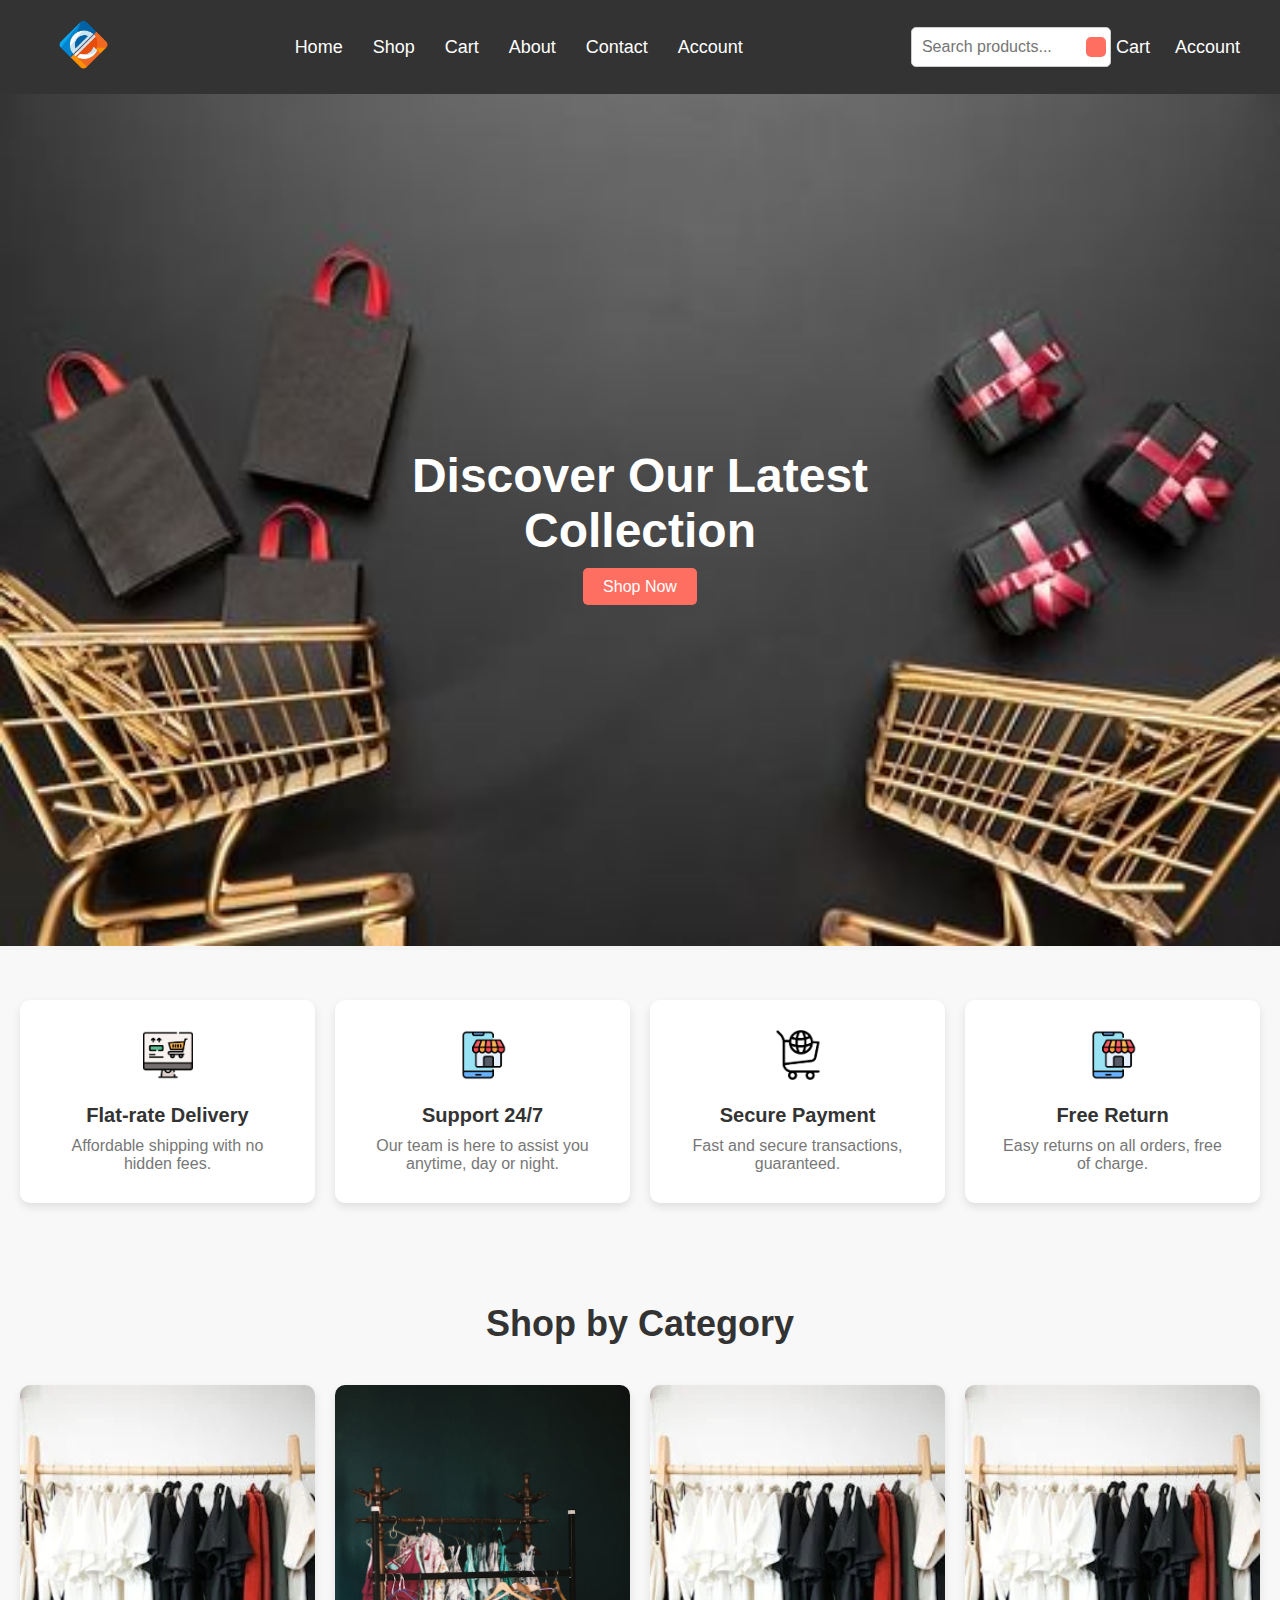
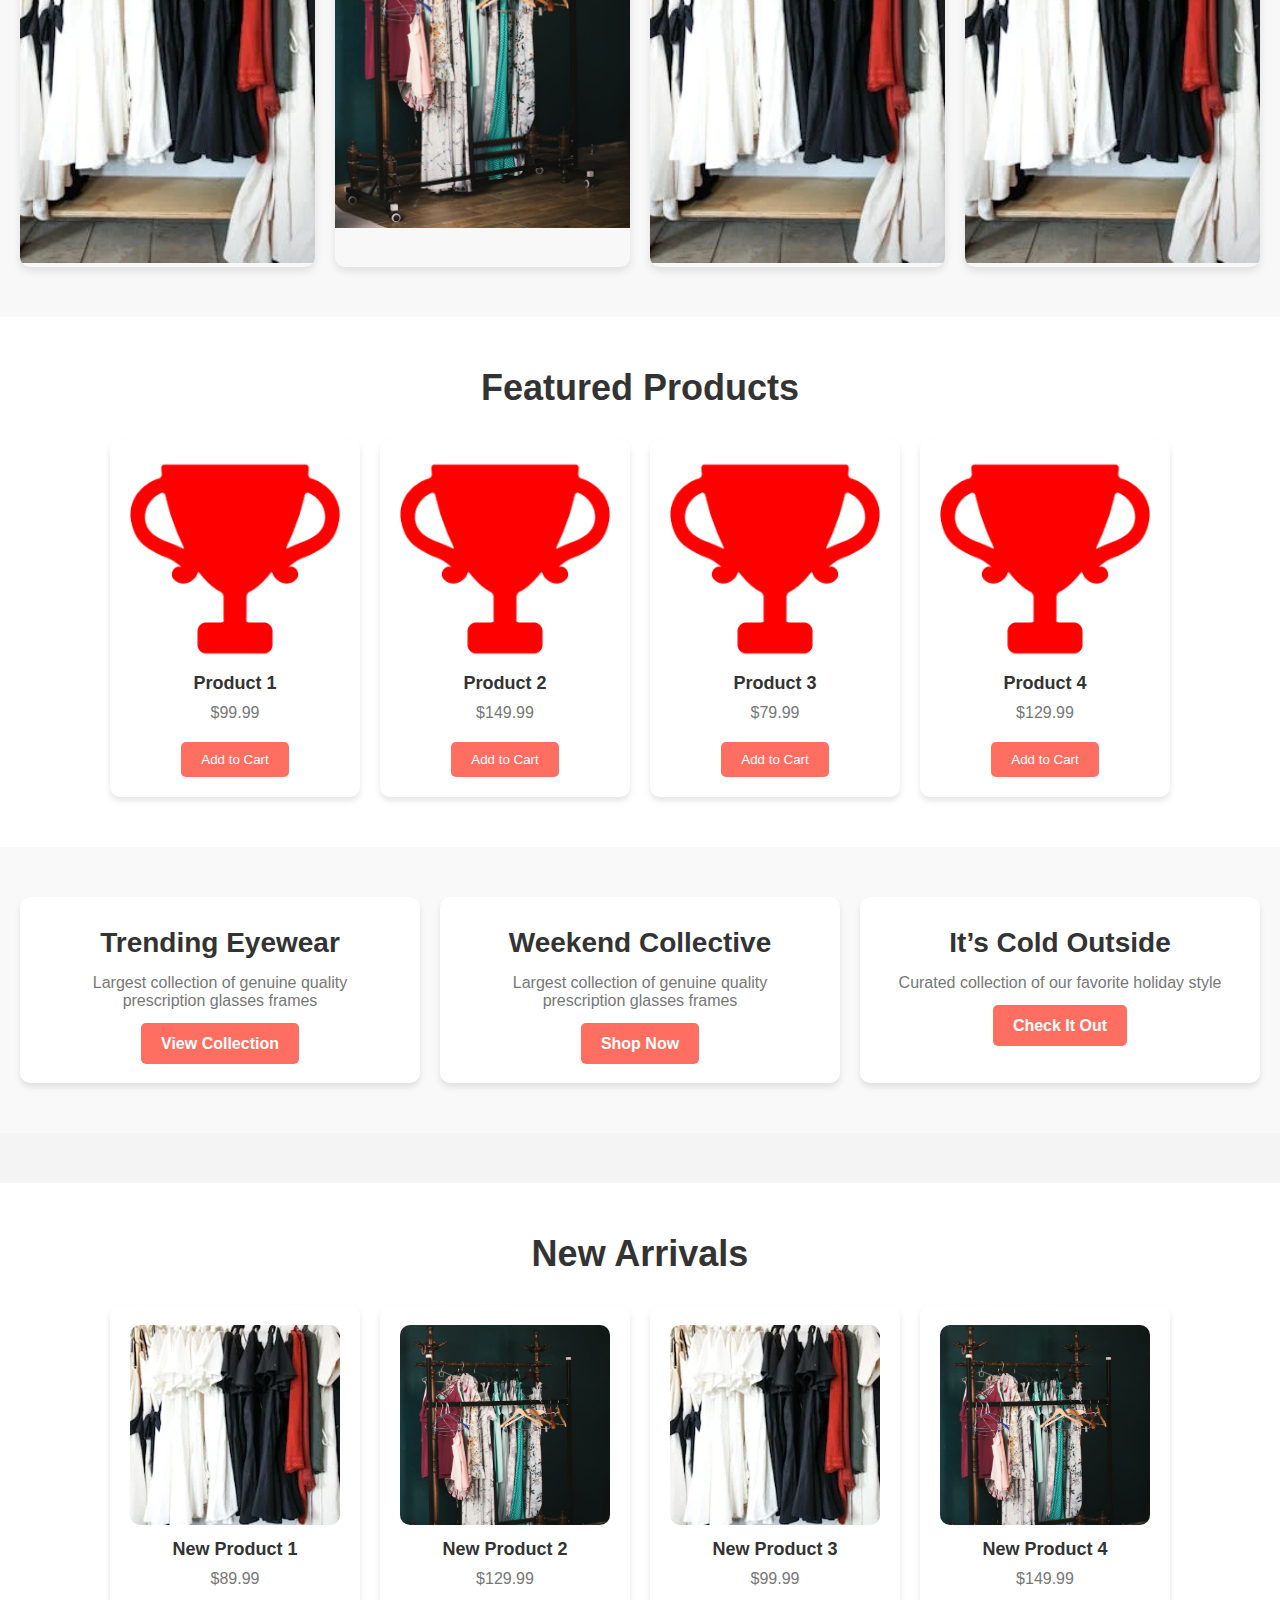
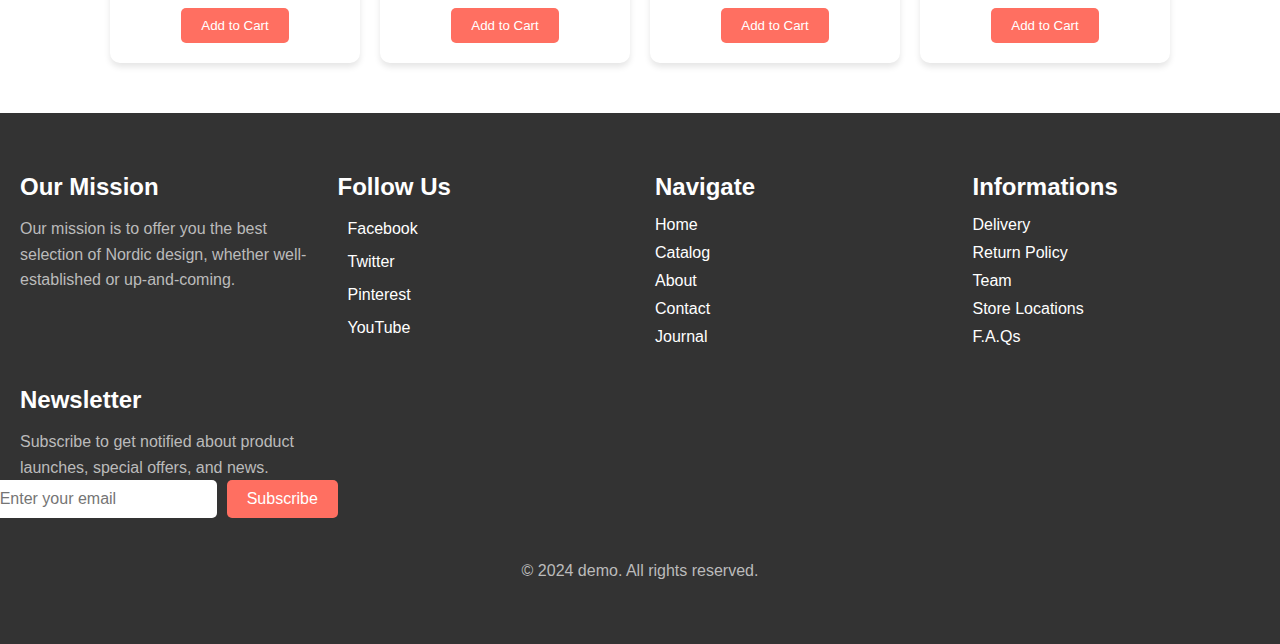
<file: index.html>
<!DOCTYPE html>
<html lang="en">
<head>
    <meta charset="UTF-8">
    <meta name="viewport" content="width=device-width, initial-scale=1.0">
    <meta http-equiv="X-UA-Compatible" content="ie=edge">
    <title>E-commerce Demo</title>
    <link rel="stylesheet" href="styles.css">
</head>
<body>

<!-- Header Section -->
<header class="header">
    <!-- Logo Section -->
    <div class="logo">
        <a href="#" class="logo-link">
            <img src="./images/logo1.png" alt="Logo" class="logo-img">
        </a>
    </div>

    <!-- Navigation Section -->
    <nav class="navbar">
        <ul class="navbar-list">
            <li><a href="#">Home</a></li>
            <li><a href="#">Shop</a></li>
            <li><a href="#">Cart</a></li>
            <li><a href="#">About</a></li>
            <li><a href="#">Contact</a></li>
            <li><a href="./user_profile.html">Account</a></li>
        </ul>
    </nav>

    <!-- Search Bar -->
    <div class="search-bar">
        <input type="text" placeholder="Search products..." class="search-input">
        <button class="search-btn"><i class="fas fa-search"></i></button>
    </div>

    <!-- Icons Section (Cart & Account) -->
    <div class="header-icons">
        <a href="#" class="icon-link"><i class="fas fa-shopping-cart"></i> Cart</a>
        <a href="./user_profile.html" class="icon-link"><i class="fas fa-user"></i> Account</a>
    </div>

    <!-- Mobile Menu Button -->
    <div class="mobile-menu-btn">
        <i class="fas fa-bars"></i>
    </div>
</header>


<!-- Hero Section -->
<section class="hero">
    <img src="./images/bg.jpg" alt="Hero Image">
    <div class="hero-text">
        <h1>Discover Our Latest Collection</h1>
        <a href="#" class="cta-button">Shop Now</a>
    </div>
</section>



<!-- Services Section -->
<section class="services">
    <div class="service-item">
        <img src="./images/order.png" alt="Flat-rate Delivery Icon">
        <h3>Flat-rate Delivery</h3>
        <p>Affordable shipping with no hidden fees.</p>
    </div>
    <div class="service-item">
        <img src="./images/order2.png" alt="Support 24/7 Icon">
        <h3>Support 24/7</h3>
        <p>Our team is here to assist you anytime, day or night.</p>
    </div>
    <div class="service-item">
        <img src="./images/shoping.png" alt="Secure Payment Icon">
        <h3>Secure Payment</h3>
        <p>Fast and secure transactions, guaranteed.</p>
    </div>
    <div class="service-item">
        <img src="./images/order2.png" alt="Free Return Icon">
        <h3>Free Return</h3>
        <p>Easy returns on all orders, free of charge.</p>
    </div>
</section>



<!-- Shop by Category Section -->
<section class="shop-by-category">
    <h2>Shop by Category</h2>
    <div class="category-grid">
        <div class="category-item">
            <div class="category-image">
                <img src="./images/arivels.webp" alt="Clothing">
                <div class="category-overlay">
                    <h3>Clothing</h3>
                    <a href="#" class="shop-now">Shop Now</a>
                </div>
            </div>
        </div>
        <div class="category-item">
            <div class="category-image">
                <img src="./images/arivels2.jpeg" alt="Accessories">
                <div class="category-overlay">
                    <h3>Accessories</h3>
                    <a href="#" class="shop-now">Shop Now</a>
                </div>
            </div>
        </div>
        <div class="category-item">
            <div class="category-image">
                <img src="./images/arivels.webp" alt="Shoes">
                <div class="category-overlay">
                    <h3>Shoes</h3>
                    <a href="#" class="shop-now">Shop Now</a>
                </div>
            </div>
        </div>
        <div class="category-item">
            <div class="category-image">
                <img src="./images/arivels.webp" alt="Bags">
                <div class="category-overlay">
                    <h3>Bags</h3>
                    <a href="#" class="shop-now">Shop Now</a>
                </div>
            </div>
        </div>
    </div>
</section>



<!-- Featured Products Section -->
<section class="featured-products">
    <h2>Featured Products</h2>
    <div class="product-grid">
        <!-- Product 1 -->
        <div class="product-item">
            <img src="./images/events.png" alt="Product 1">
            <h3>Product 1</h3>
            <p>$99.99</p>
             <a href="./product_details.html">
            <button class="add-to-cart">Add to Cart</button></a>
        </div>
        <!-- Product 2 -->
        <div class="product-item">
            <img src="./images/events.png" alt="Product 2">
            <h3>Product 2</h3>
            <p>$149.99</p>
             <a href="./product_details.html">
            <button class="add-to-cart">Add to Cart</button> </a>
        </div>
        <!-- Product 3 -->
        <div class="product-item">
            <img src="./images/events.png" alt="Product 3">
            <h3>Product 3</h3>
            <p>$79.99</p>
             <a href="./product_details.html">
            <button class="add-to-cart">Add to Cart</button> </a>
        </div>
        <!-- Product 4 -->
        <div class="product-item">
            <img src="./images/events.png" alt="Product 4">
            <h3>Product 4</h3>
            <p>$129.99</p>
             <a href="./product_details.html">
            <button class="add-to-cart">Add to Cart</button> </a>
        </div>
    </div>
</section>



<!-- Featured Collections Section -->
<section class="featured-collections">
    <div class="collection-item">
        <h2 class="collection-title">Trending Eyewear</h2>
        <p class="collection-description">Largest collection of genuine quality prescription glasses frames</p>
        <a href="./product_details.html" class="btn btn-primary">View Collection</a>
    </div>

    <div class="collection-item">
        <h2 class="collection-title">Weekend Collective</h2>
        <p class="collection-description">Largest collection of genuine quality prescription glasses frames</p>
        <a href="./product_details.html" class="btn btn-primary">Shop Now</a>
    </div>

    <div class="collection-item">
        <h2 class="collection-title">It’s Cold Outside</h2>
        <p class="collection-description">Curated collection of our favorite holiday style</p>
        <a href="./product_details.html" class="btn btn-primary">Check It Out</a>
    </div>
</section>



<!-- New Arrivals Section -->
<section class="new-arrivals">
    <h2>New Arrivals</h2>
    <div class="product-grid">
        <!-- New Arrival 1 -->
        <div class="product-item">
            <img src="./images/arivels.webp" alt="New Product 1">
            <h3>New Product 1</h3>
            <p>$89.99</p>
             <a href="./product_details.html">
            <button class="add-to-cart">Add to Cart</button> </a>
        </div>
        <!-- New Arrival 2 -->
        <div class="product-item">
            <img src="./images/arivels2.jpeg" alt="New Product 2">
            <h3>New Product 2</h3>
            <p>$129.99</p>
             <a href="./product_details.html">
            <button class="add-to-cart">Add to Cart</button> </a>
        </div>
        <!-- New Arrival 3 -->
        <div class="product-item">
            <img src="./images/arivels.webp" alt="New Product 3">
            <h3>New Product 3</h3>
            <p>$99.99</p>
             <a href="./product_details.html">
            <button class="add-to-cart">Add to Cart</button> </a>
        </div>
        <!-- New Arrival 4 -->
        <div class="product-item">
            <img src="./images/arivels2.jpeg" alt="New Product 4">
            <h3>New Product 4</h3>
            <p>$149.99</p>
             <a href="./product_details.html">
            <button class="add-to-cart">Add to Cart</button> </a>
        </div>
    </div>
</section>




<!-- Footer Section -->
<footer class="footer">
    <div class="footer-content">
        <!-- Mission Section -->
        <div class="footer-mission">
            <h2>Our Mission</h2>
            <p>Our mission is to offer you the best selection of Nordic design, whether well-established or up-and-coming.</p>
        </div>

        <!-- Social Media Links -->
        <div class="footer-social-media">
            <h3>Follow Us</h3>
            <ul>
                <li><a href="https://www.facebook.com" target="_blank"><i class="fab fa-facebook"></i> Facebook</a></li>
                <li><a href="https://twitter.com" target="_blank"><i class="fab fa-twitter"></i> Twitter</a></li>
                <li><a href="https://www.pinterest.com" target="_blank"><i class="fab fa-pinterest"></i> Pinterest</a></li>
                <li><a href="https://www.youtube.com" target="_blank"><i class="fab fa-youtube"></i> YouTube</a></li>
            </ul>
        </div>

        <!-- Navigation Links -->
        <div class="footer-navigation">
            <h3>Navigate</h3>
            <ul>
                <li><a href="#">Home</a></li>
                <li><a href="#">Catalog</a></li>
                <li><a href="#">About</a></li>
                <li><a href="#">Contact</a></li>
                <li><a href="#">Journal</a></li>
            </ul>
        </div>

        <!-- Information Links -->
        <div class="footer-info">
            <h3>Informations</h3>
            <ul>
                <li><a href="#">Delivery</a></li>
                <li><a href="#">Return Policy</a></li>
                <li><a href="#">Team</a></li>
                <li><a href="#">Store Locations</a></li>
                <li><a href="#">F.A.Qs</a></li>
            </ul>
        </div>

        <!-- Newsletter Signup -->
        <div class="footer-newsletter">
            <h3>Newsletter</h3>
            <p>Subscribe to get notified about product launches, special offers, and news.</p>
            <form action="#" method="POST">
                <input type="email" placeholder="Enter your email" required>
                <button type="submit">Subscribe</button>
            </form>
        </div>
    </div>

    <!-- Footer Bottom -->
    <div class="footer-bottom">
        <p>&copy; 2024 demo. All rights reserved.</p>
<!--         <p>Contact: <a href="mailto:hi@haute.woostify">hi@haute.woostify</a></p> -->
    </div>
</footer>


</body>
</html>
</file>
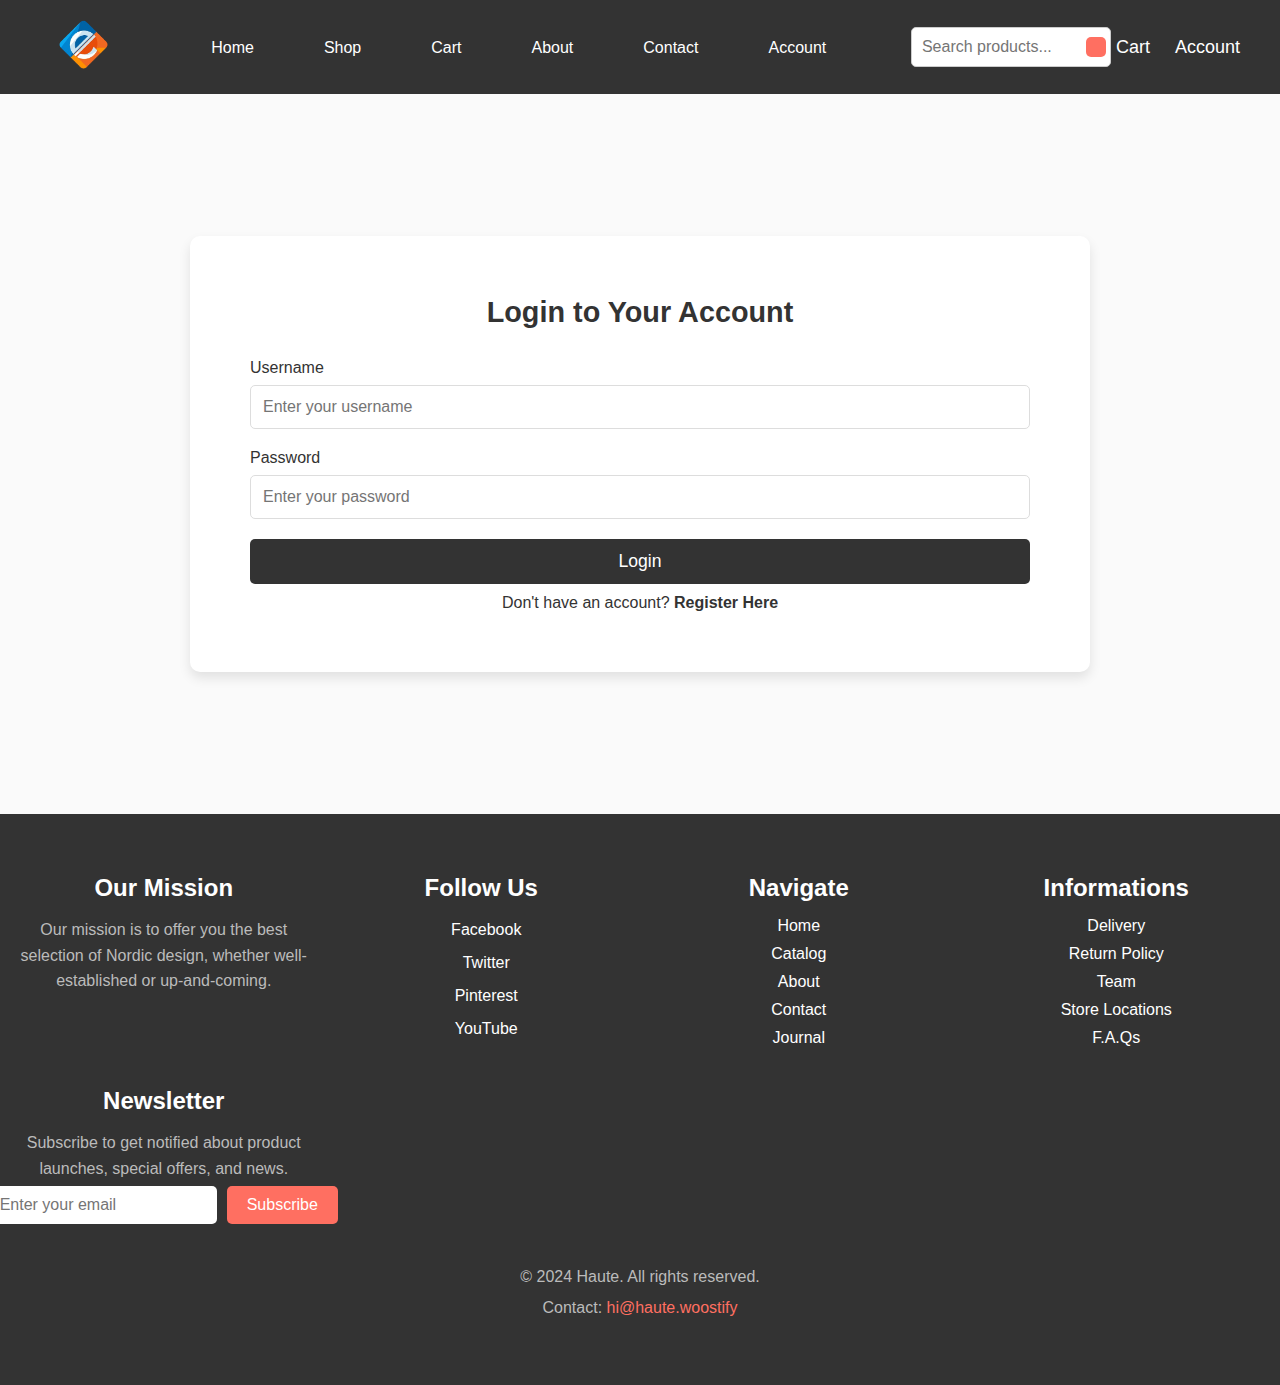
<file: login.html>
<!DOCTYPE html>
<html lang="en">
<head>

        <!-- Header Section -->
        <header class="header">
            <!-- Logo Section -->
            <div class="logo">
                <a href="#" class="logo-link">
                    <img src="./images/logo1.png" alt="Logo" class="logo-img">
                </a>
            </div>
        
            <!-- Navigation Section -->
            <nav class="navbar">
                <ul class="navbar-list">
                    <li><a href="#">Home</a></li>
                    <li><a href="#">Shop</a></li>
                    <li><a href="#">Cart</a></li>
                    <li><a href="#">About</a></li>
                    <li><a href="#">Contact</a></li>
                    <li><a href="#">Account</a></li>
                </ul>
            </nav>
        
            <!-- Search Bar -->
            <div class="search-bar">
                <input type="text" placeholder="Search products..." class="search-input">
                <button class="search-btn"><i class="fas fa-search"></i></button>
            </div>
        
            <!-- Icons Section (Cart & Account) -->
            <div class="header-icons">
                <a href="#" class="icon-link"><i class="fas fa-shopping-cart"></i> Cart</a>
                <a href="#" class="icon-link"><i class="fas fa-user"></i> Account</a>
            </div>
        
            <!-- Mobile Menu Button -->
            <div class="mobile-menu-btn">
                <i class="fas fa-bars"></i>
            </div>
        </header>


  <meta charset="UTF-8">
  <meta name="viewport" content="width=device-width, initial-scale=1.0">
  <meta http-equiv="X-UA-Compatible" content="ie=edge">
  <title>User Account - Fashion Hub</title>
  <link rel="stylesheet" href="styles.css">

  <style>
    /* Reset default styling */
    * {
      margin: 0;
      padding: 0;
      box-sizing: border-box;
    }

    body {
      font-family: 'Arial', sans-serif;
      background-color: #f5f5f5;
      color: #333;
      padding: 0;
      margin: 0;
    }

    a {
      text-decoration: none;
      color: inherit;
    }

    .navbar ul {
      list-style: none;
      display: flex;
    }

    .navbar ul li {
      margin: 0 20px;
    }

    .navbar ul li a {
      color: white;
      font-size: 1rem;
    }

    /* Main Section */
    .account-section {
      display: flex;
      justify-content: center;
      align-items: center;
      min-height: 80vh;
      background-color: #fafafa;
      padding: 50px 20px;
    }

    .account-container {
      background: white;
      box-shadow: 0 6px 12px rgba(0, 0, 0, 0.1);
      border-radius: 10px;
      width: 100%;
      max-width: 900px;
      display: flex;
      justify-content: space-between;
      padding: 40px;
    }

    .account-form {
      width: 45%;
      padding: 20px;
      background-color: #fff;
      border-radius: 10px;
      display: none; /* Initially hide the forms */
    }

    .account-form h2 {
      font-size: 1.8rem;
      margin-bottom: 30px;
      text-align: center;
      color: #333;
    }

    .account-form label {
      display: block;
      font-size: 1rem;
      margin-bottom: 8px;
    }

    .account-form input {
      width: 100%;
      padding: 12px;
      margin-bottom: 20px;
      border: 1px solid #ddd;
      border-radius: 5px;
      font-size: 1rem;
      outline: none;
      transition: all 0.3s ease;
    }

    .account-form input:focus {
      border-color: #333;
    }

    .account-form button {
      width: 100%;
      padding: 12px;
      background-color: #333;
      color: white;
      border: none;
      border-radius: 5px;
      cursor: pointer;
      font-size: 1.1rem;
      transition: background-color 0.3s ease;
    }

    .account-form button:hover {
      background-color: #555;
    }

    .account-form p {
      text-align: center;
      font-size: 1rem;
      margin-top: 10px;
    }

    .account-form p a {
      color: #333;
      font-weight: bold;
    }

    .account-container div {
      width: 100%;
    }

    /* Responsive Design */
    @media (max-width: 768px) {
      .account-container {
        flex-direction: column;
        padding: 20px;
      }

      .account-form {
        width: 100%;
        margin-bottom: 30px;
      }
    }

    /* Footer Styling */
    footer {
      background-color: #333;
      color: white;
      padding: 20px;
      text-align: center;
      position: relative;
      bottom: 0;
      width: 100%;
    }

    footer p {
      margin: 5px 0;
    }
  </style>

</head>
<body>
  <!-- User Account Section -->
  <section class="account-section">
    <div class="account-container">
      <!-- Login Form -->
      <div class="account-form" id="loginForm">
        <h2>Login to Your Account</h2>
        <form action="#" method="post">
          <label for="username">Username</label>
          <input type="text" id="username" name="username" placeholder="Enter your username" required>

          <label for="password">Password</label>
          <input type="password" id="password" name="password" placeholder="Enter your password" required>

          <button type="submit">Login</button>
        </form>

        <p>Don't have an account? <a href="#" onclick="showRegister()">Register Here</a></p>
      </div>

      <!-- Register Form -->
      <div class="account-form" id="registerForm">
        <h2>Create a New Account</h2>
        <form action="#" method="post">
          <label for="full-name">Full Name</label>
          <input type="text" id="full-name" name="full-name" placeholder="Enter your full name" required>

          <label for="email">Email</label>
          <input type="email" id="email" name="email" placeholder="Enter your email" required>

          <label for="new-username">Username</label>
          <input type="text" id="new-username" name="new-username" placeholder="Choose a username" required>

          <label for="new-password">Password</label>
          <input type="password" id="new-password" name="new-password" placeholder="Create a password" required>

          <label for="confirm-password">Confirm Password</label>
          <input type="password" id="confirm-password" name="confirm-password" placeholder="Confirm your password" required>

          <button type="submit">Register</button>
        </form>

        <p>Already have an account? <a href="#" onclick="showLogin()">Login Here</a></p>
      </div>
    </div>
  </section>

<!-- Footer Section -->
<footer class="footer">
    <div class="footer-content">
        <!-- Mission Section -->
        <div class="footer-mission">
            <h2>Our Mission</h2>
            <p>Our mission is to offer you the best selection of Nordic design, whether well-established or up-and-coming.</p>
        </div>

        <!-- Social Media Links -->
        <div class="footer-social-media">
            <h3>Follow Us</h3>
            <ul>
                <li><a href="https://www.facebook.com" target="_blank"><i class="fab fa-facebook"></i> Facebook</a></li>
                <li><a href="https://twitter.com" target="_blank"><i class="fab fa-twitter"></i> Twitter</a></li>
                <li><a href="https://www.pinterest.com" target="_blank"><i class="fab fa-pinterest"></i> Pinterest</a></li>
                <li><a href="https://www.youtube.com" target="_blank"><i class="fab fa-youtube"></i> YouTube</a></li>
            </ul>
        </div>

        <!-- Navigation Links -->
        <div class="footer-navigation">
            <h3>Navigate</h3>
            <ul>
                <li><a href="#">Home</a></li>
                <li><a href="#">Catalog</a></li>
                <li><a href="#">About</a></li>
                <li><a href="#">Contact</a></li>
                <li><a href="#">Journal</a></li>
            </ul>
        </div>

        <!-- Information Links -->
        <div class="footer-info">
            <h3>Informations</h3>
            <ul>
                <li><a href="#">Delivery</a></li>
                <li><a href="#">Return Policy</a></li>
                <li><a href="#">Team</a></li>
                <li><a href="#">Store Locations</a></li>
                <li><a href="#">F.A.Qs</a></li>
            </ul>
        </div>

        <!-- Newsletter Signup -->
        <div class="footer-newsletter">
            <h3>Newsletter</h3>
            <p>Subscribe to get notified about product launches, special offers, and news.</p>
            <form action="#" method="POST">
                <input type="email" placeholder="Enter your email" required>
                <button type="submit">Subscribe</button>
            </form>
        </div>
    </div>

    <!-- Footer Bottom -->
    <div class="footer-bottom">
        <p>&copy; 2024 Haute. All rights reserved.</p>
        <p>Contact: <a href="mailto:hi@haute.woostify">hi@haute.woostify</a></p>
    </div>
</footer>

  <script>
    // JavaScript functions to toggle between login and register forms
    function showLogin() {
      document.getElementById("loginForm").style.display = "block";
      document.getElementById("registerForm").style.display = "none";
    }

    function showRegister() {
      document.getElementById("registerForm").style.display = "block";
      document.getElementById("loginForm").style.display = "none";
    }

    // Initially show the login form
    showLogin();
  </script>

</body>
</html>
</file>
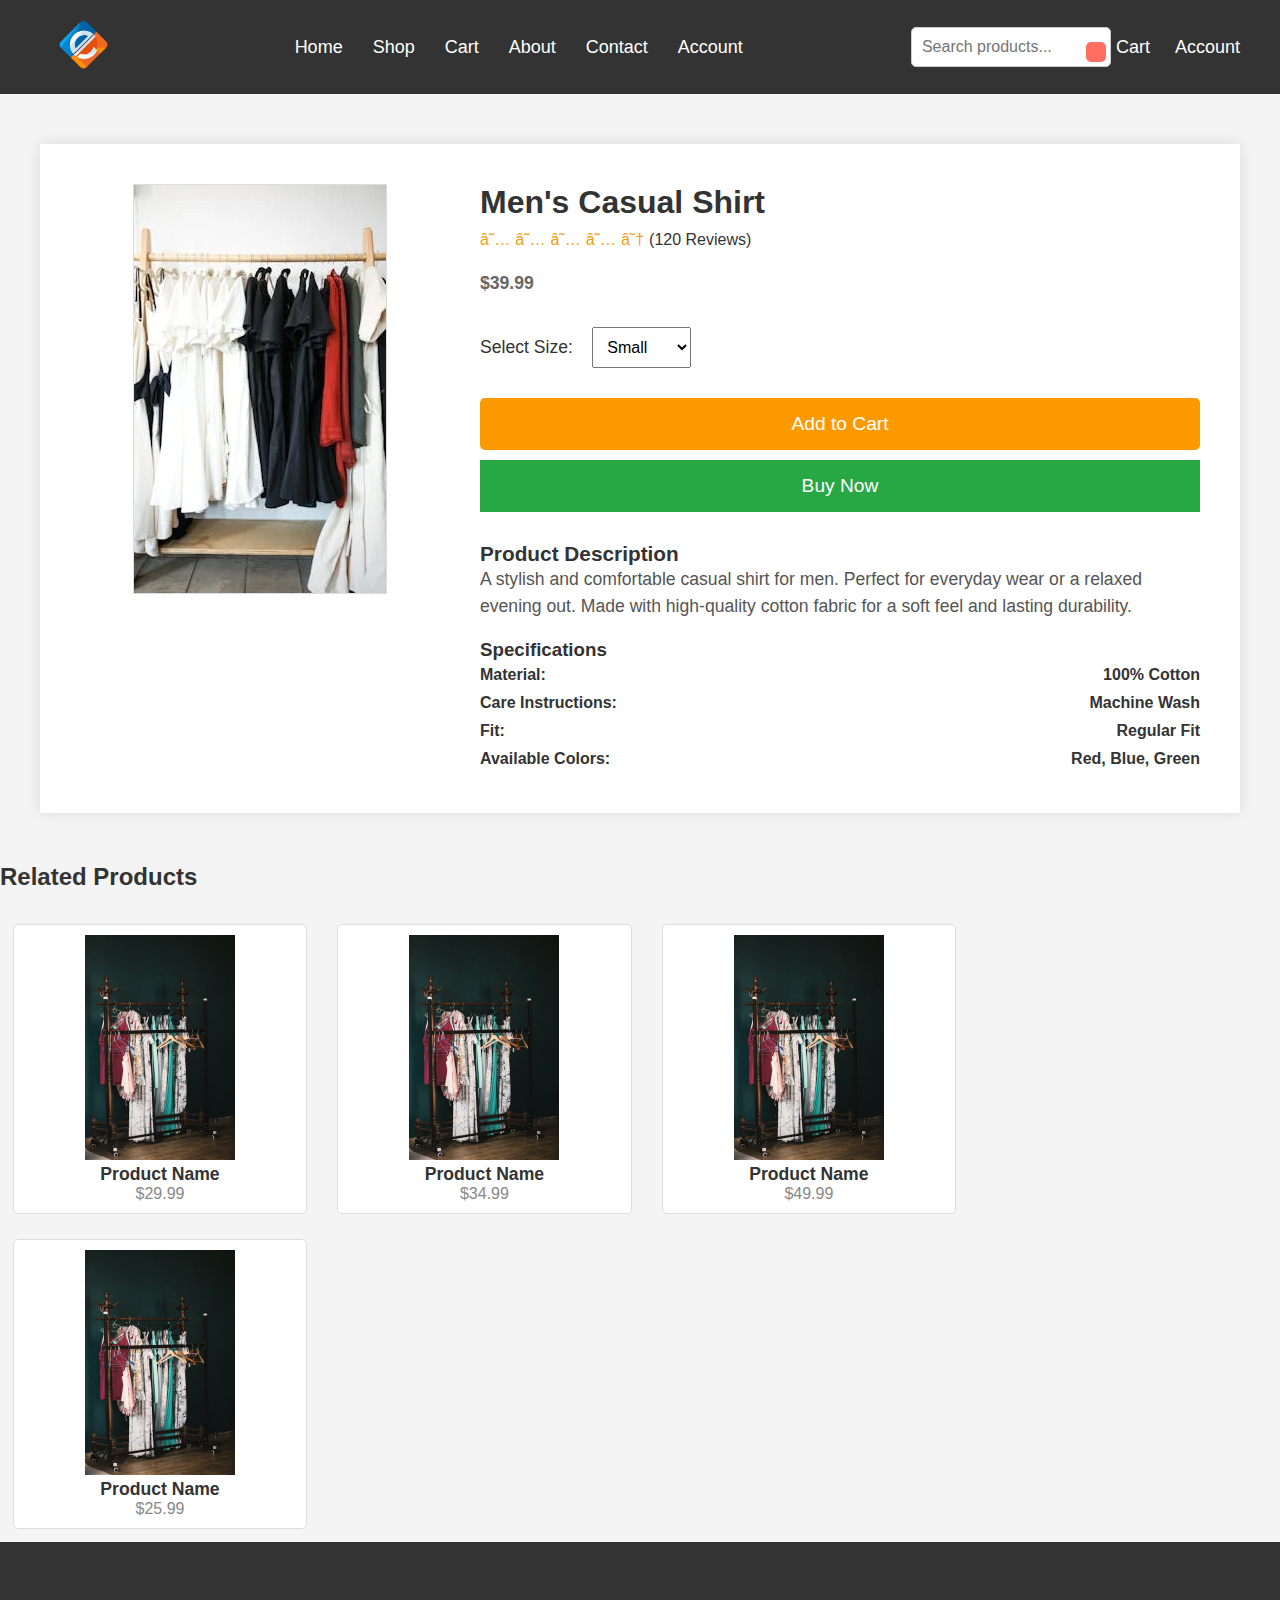
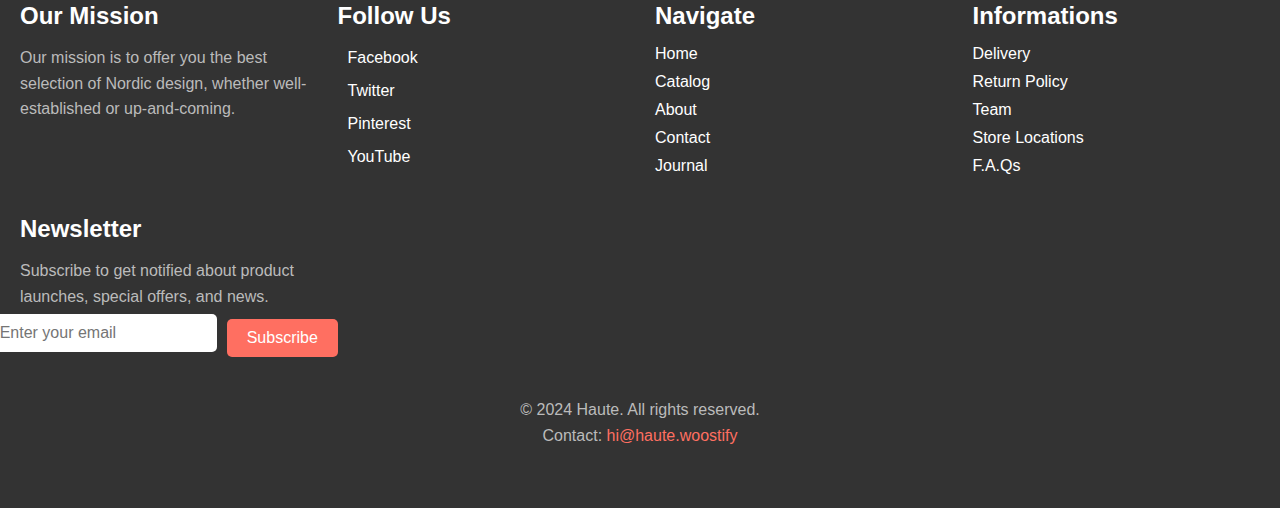
<file: product_details.html>
<!DOCTYPE html>
<html lang="en">
    <head>    
    <!-- Header Section -->
    <header class="header">
        <!-- Logo Section -->
        <div class="logo">
            <a href="#" class="logo-link">
                <img src="./images/logo1.png" alt="Logo" class="logo-img">
            </a>
        </div>
    
        <!-- Navigation Section -->
        <nav class="navbar">
            <ul class="navbar-list">
                <li><a href="#">Home</a></li>
                <li><a href="#">Shop</a></li>
                <li><a href="#">Cart</a></li>
                <li><a href="#">About</a></li>
                <li><a href="#">Contact</a></li>
                <li><a href="#">Account</a></li>
            </ul>
        </nav>
    
        <!-- Search Bar -->
        <div class="search-bar">
            <input type="text" placeholder="Search products..." class="search-input">
            <button class="search-btn"><i class="fas fa-search"></i></button>
        </div>
    
        <!-- Icons Section (Cart & Account) -->
        <div class="header-icons">
            <a href="#" class="icon-link"><i class="fas fa-shopping-cart"></i> Cart</a>
            <a href="#" class="icon-link"><i class="fas fa-user"></i> Account</a>
        </div>
    
        <!-- Mobile Menu Button -->
        <div class="mobile-menu-btn">
            <i class="fas fa-bars"></i>
        </div>
    </header>
    
    <meta charset="UTF-8">
    <meta name="viewport" content="width=device-width, initial-scale=1.0">
    <title>Clothing Product Page</title>
    <link rel="stylesheet" href="styles.css"> <!-- Link to your CSS file -->
    <style>
        body {
            font-family: Arial, sans-serif;
            margin: 0;
            padding: 0;
            background-color: #f4f4f4;
        }
        .container {
            display: flex;
            max-width: 1200px;
            margin: 50px auto;
            padding: 20px;
            background-color: white;
            box-shadow: 0px 0px 15px rgba(0, 0, 0, 0.1);
        }

        .product-image {
            flex: 1;
            padding: 20px;
            display: flex;
            justify-content: center;
        }

        .product-image img {
            width: 100%;
            height: auto;
            max-width: 400px;
            border: 1px solid #ddd;
        }

        .product-details {
            flex: 2;
            padding: 20px;
        }

        .product-details h1 {
            font-size: 2em;
            color: #333;
        }

        .product-details p {
            font-size: 1.1em;
            color: #666;
            line-height: 1.6;
        }

        .price {
            font-size: 1.8em;
            font-weight: bold;
            color: #e74c3c;
            margin: 20px 0;
        }

        .ratings {
            display: flex;
            align-items: center;
            margin: 10px 0;
        }

        .ratings .star {
            color: #f39c12;
            margin-right: 5px;
        }

        .size-options {
            margin: 20px 0;
        }

        .size-options label {
            margin-right: 15px;
            font-size: 1.1em;
        }

        select, button {
            padding: 10px;
            font-size: 1em;
            margin-top: 10px;
        }

        .add-to-cart {
            background-color: #ff9900;
            color: white;
            border: none;
            padding: 15px 25px;
            font-size: 1.2em;
            cursor: pointer;
            transition: background-color 0.3s ease;
            width: 100%;
            margin-top: 10px;
        }

        .add-to-cart:hover {
            background-color: #e67e22;
        }

        .buy-now {
            background-color: #28a745;
            color: white;
            border: none;
            padding: 15px 25px;
            font-size: 1.2em;
            cursor: pointer;
            transition: background-color 0.3s ease;
            width: 100%;
            margin-top: 10px;
        }

        .buy-now:hover {
            background-color: #218838;
        }

        .product-description {
            margin-top: 30px;
        }

        .product-description h3 {
            font-size: 1.3em;
            color: #333;
        }

        .product-description p {
            font-size: 1.1em;
            color: #555;
            line-height: 1.5;
        }

        .product-specifications {
            margin-top: 20px;
        }

        .spec-item {
            display: flex;
            justify-content: space-between;
            padding: 5px 0;
        }

        .spec-item span {
            font-weight: bold;
        }

        .related-products {
            margin-top: 40px;
        }

        .related-products h3 {
            font-size: 1.5em;
            color: #333;
            margin-bottom: 20px;
        }

        .related-product-item {
            display: inline-block;
            width: 23%;
            margin: 1%;
            background-color: #fff;
            border: 1px solid #ddd;
            border-radius: 5px;
            padding: 10px;
            text-align: center;
        }

        .related-product-item img {
            width: 100%;
            max-width: 150px;
            height: auto;
        }

        .related-product-item h4 {
            font-size: 1.1em;
            color: #333;
        }

        .related-product-item p {
            color: #888;
            font-size: 1em;
        }

    </style>
</head>
<body>

<!-- Main Product Section -->
<div class="container">
    <!-- Product Image Gallery -->
    <div class="product-image">
        <div>
            <img src="./images/arivels.webp" alt="Product Image" id="mainImage">
            <!-- You can add a carousel of images here -->
        </div>
    </div>

    <!-- Product Details -->
    <div class="product-details">
        <h1>Men's Casual Shirt</h1>
        <div class="ratings">
            <span class="star">★</span>
            <span class="star">★</span>
            <span class="star">★</span>
            <span class="star">★</span>
            <span class="star">☆</span>
            <span>(120 Reviews)</span>
        </div>

        <p class="price">$39.99</p>

        <div class="size-options">
            <label for="size">Select Size:</label>
            <select id="size" name="size" required>
                <option value="small">Small</option>
                <option value="medium">Medium</option>
                <option value="large">Large</option>
                <option value="x-large">X-Large</option>
            </select>
        </div>

        <button class="add-to-cart" onclick="addToCart()">Add to Cart</button>
        <button class="buy-now" onclick="buyNow()">Buy Now</button>

        <div class="product-description">
            <h3>Product Description</h3>
            <p>A stylish and comfortable casual shirt for men. Perfect for everyday wear or a relaxed evening out. Made with high-quality cotton fabric for a soft feel and lasting durability.</p>
        </div>

        <div class="product-specifications">
            <h3>Specifications</h3>
            <div class="spec-item"><span>Material:</span><span>100% Cotton</span></div>
            <div class="spec-item"><span>Care Instructions:</span><span>Machine Wash</span></div>
            <div class="spec-item"><span>Fit:</span><span>Regular Fit</span></div>
            <div class="spec-item"><span>Available Colors:</span><span>Red, Blue, Green</span></div>
        </div>
    </div>
</div>

<!-- Related Products Section -->
<div class="related-products">
    <h3>Related Products</h3>
    <div class="related-product-item">
        <img src="./images/arivels2.jpeg" alt="Related Product">
        <h4>Product Name</h4>
        <p>$29.99</p>
    </div>
    <div class="related-product-item">
        <img src="./images/arivels2.jpeg" alt="Related Product">
        <h4>Product Name</h4>
        <p>$34.99</p>
    </div>
    <div class="related-product-item">
        <img src="./images/arivels2.jpeg" alt="Related Product">
        <h4>Product Name</h4>
        <p>$49.99</p>
    </div>
    <div class="related-product-item">
        <img src="./images/arivels2.jpeg" alt="Related Product">
        <h4>Product Name</h4>
        <p>$25.99</p>
    </div>
</div>




<!-- Footer Section -->
<footer class="footer">
    <div class="footer-content">
        <!-- Mission Section -->
        <div class="footer-mission">
            <h2>Our Mission</h2>
            <p>Our mission is to offer you the best selection of Nordic design, whether well-established or up-and-coming.</p>
        </div>

        <!-- Social Media Links -->
        <div class="footer-social-media">
            <h3>Follow Us</h3>
            <ul>
                <li><a href="https://www.facebook.com" target="_blank"><i class="fab fa-facebook"></i> Facebook</a></li>
                <li><a href="https://twitter.com" target="_blank"><i class="fab fa-twitter"></i> Twitter</a></li>
                <li><a href="https://www.pinterest.com" target="_blank"><i class="fab fa-pinterest"></i> Pinterest</a></li>
                <li><a href="https://www.youtube.com" target="_blank"><i class="fab fa-youtube"></i> YouTube</a></li>
            </ul>
        </div>

        <!-- Navigation Links -->
        <div class="footer-navigation">
            <h3>Navigate</h3>
            <ul>
                <li><a href="#">Home</a></li>
                <li><a href="#">Catalog</a></li>
                <li><a href="#">About</a></li>
                <li><a href="#">Contact</a></li>
                <li><a href="#">Journal</a></li>
            </ul>
        </div>

        <!-- Information Links -->
        <div class="footer-info">
            <h3>Informations</h3>
            <ul>
                <li><a href="#">Delivery</a></li>
                <li><a href="#">Return Policy</a></li>
                <li><a href="#">Team</a></li>
                <li><a href="#">Store Locations</a></li>
                <li><a href="#">F.A.Qs</a></li>
            </ul>
        </div>

        <!-- Newsletter Signup -->
        <div class="footer-newsletter">
            <h3>Newsletter</h3>
            <p>Subscribe to get notified about product launches, special offers, and news.</p>
            <form action="#" method="POST">
                <input type="email" placeholder="Enter your email" required>
                <button type="submit">Subscribe</button>
            </form>
        </div>
    </div>

    <!-- Footer Bottom -->
    <div class="footer-bottom">
        <p>&copy; 2024 Haute. All rights reserved.</p>
        <p>Contact: <a href="mailto:hi@haute.woostify">hi@haute.woostify</a></p>
    </div>
</footer>

<script>
    function addToCart() {
        alert('Product added to cart!');
    }

    function buyNow() {
        alert('Proceeding to checkout!');
    }
</script>

</body>
</html>
</file>
<file: styles.css>
/* Global Reset */
* {
    margin: 0;
    padding: 0;
    box-sizing: border-box;
}

body {
    font-family: Arial, sans-serif;
    background-color: #f4f4f4;
    color: #333;
}


/* Header Section */
.header {
    display: flex;
    justify-content: space-between;
    align-items: center;
    padding: 20px 40px;
    background-color: #333;
    color: white;
    position: sticky;
    top: 0;
    z-index: 10;
}

.logo-link {
    display: inline-block;
}

.logo-img {
    height: 50px;
    width: auto;
}

/* Navbar Styles */
.navbar {
    flex-grow: 1;
    display: flex;
    justify-content: center;
}

.navbar-list {
    list-style: none;
    display: flex;
    gap: 30px;
}

.navbar-list li {
    font-size: 18px;
}

.navbar-list li a {
    text-decoration: none;
    color: white;
    transition: color 0.3s ease;
}

.navbar-list li a:hover {
    color: #ff6f61;
}

/* Search Bar */
.search-bar {
    display: flex;
    align-items: center;
    position: relative;
}

.search-input {
    padding: 10px;
    font-size: 16px;
    border-radius: 5px;
    border: 1px solid #ccc;
    width: 200px;
}

.search-btn {
    background-color: #ff6f61;
    color: white;
    padding: 10px;
    border: none;
    border-radius: 5px;
    cursor: pointer;
    position: absolute;
    right: 5px;
}

.search-btn i {
    font-size: 18px;
}

/* Icons (Cart & Account) */
.header-icons {
    display: flex;
    gap: 20px;
}

.icon-link {
    text-decoration: none;
    color: white;
    font-size: 18px;
    display: flex;
    align-items: center;
}

.icon-link i {
    margin-right: 5px;
}

/* Mobile Menu Button */
.mobile-menu-btn {
    display: none;
}

/* Responsive Design */
@media screen and (max-width: 768px) {
    .navbar {
        display: none;
        width: 100%;
    }

    .mobile-menu-btn {
        display: block;
        font-size: 24px;
        cursor: pointer;
    }

    .header-icons {
        display: none;
    }

    .search-bar {
        display: none;
    }

    .header.open .navbar {
        display: flex;
        flex-direction: column;
        gap: 10px;
        width: 100%;
        position: absolute;
        top: 80px;
        left: 0;
        background-color: #333;
        padding: 20px;
    }

    .header.open .header-icons {
        display: flex;
        flex-direction: column;
        gap: 10px;
        position: absolute;
        top: 120px;
        left: 0;
        background-color: #333;
        width: 100%;
        padding: 20px;
    }
}

/* Hero Section Styles */
.hero {
    position: relative;
    text-align: center;
    color: white;
}

.hero img {
    width: 100%;
    height: auto;
}

.hero-text {
    position: absolute;
    top: 50%;
    left: 50%;
    transform: translate(-50%, -50%);
}

.hero-text h1 {
    font-size: 48px;
    margin-bottom: 20px;
}

.cta-button {
    padding: 10px 20px;
    background-color: #ff6f61;
    color: white;
    text-decoration: none;
    border-radius: 5px;
    font-size: 16px;
}



/* Services Section */
.services {
    display: grid;
    grid-template-columns: repeat(auto-fill, minmax(250px, 1fr));
    gap: 20px;
    justify-items: center;
    padding: 50px 20px;
    background-color: #f8f8f8;
    text-align: center;
}

.service-item {
    background-color: white;
    padding: 30px;
    border-radius: 10px;
    box-shadow: 0 4px 8px rgba(0, 0, 0, 0.1);
    transition: transform 0.3s ease, box-shadow 0.3s ease;
}

.service-item:hover {
    transform: translateY(-10px);
    box-shadow: 0 6px 12px rgba(0, 0, 0, 0.15);
}

.service-item img {
    width: 50px;
    height: 50px;
    margin-bottom: 20px;
}

.service-item h3 {
    font-size: 20px;
    color: #333;
    font-weight: bold;
    margin-bottom: 10px;
}

.service-item p {
    font-size: 16px;
    color: #777;
}

/* Responsive Design */
@media screen and (max-width: 768px) {
    .services {
        grid-template-columns: 1fr 1fr;
    }
}


/* Shop by Category Section */
.shop-by-category {
    padding: 50px 20px;
    background-color: #f8f8f8;
    text-align: center;
}

.shop-by-category h2 {
    font-size: 36px;
    margin-bottom: 40px;
    font-weight: bold;
    color: #333;
}

.category-grid {
    display: grid;
    grid-template-columns: repeat(auto-fill, minmax(250px, 1fr));
    gap: 20px;
    justify-items: center;
}

.category-item {
    position: relative;
    width: 100%;
    max-width: 350px;
    border-radius: 10px;
    overflow: hidden;
    box-shadow: 0 4px 8px rgba(0, 0, 0, 0.1);
}

.category-image img {
    width: 100%;
    height: auto;
    object-fit: cover;
    transition: transform 0.3s ease;
}

.category-item:hover .category-image img {
    transform: scale(1.1); /* Zoom effect on hover */
}

.category-overlay {
    position: absolute;
    top: 0;
    left: 0;
    width: 100%;
    height: 100%;
    background: rgba(0, 0, 0, 0.4);
    color: white;
    display: flex;
    flex-direction: column;
    justify-content: center;
    align-items: center;
    opacity: 0;
    transition: opacity 0.3s ease;
}

.category-item:hover .category-overlay {
    opacity: 1; /* Show overlay on hover */
}

.category-overlay h3 {
    font-size: 24px;
    margin-bottom: 15px;
    font-weight: bold;
}

.shop-now {
    padding: 10px 20px;
    background-color: #ff6f61;
    color: white;
    text-decoration: none;
    border-radius: 5px;
    font-size: 16px;
    transition: background-color 0.3s ease;
}

.shop-now:hover {
    background-color: #e95e52;
}


/* Featured Products Section */
.featured-products {
    padding: 50px 20px;
    text-align: center;
    background-color: #fff;
}

.featured-products h2 {
    font-size: 36px;
    margin-bottom: 30px;
}

.product-grid {
    display: flex;
    gap: 20px;
    justify-content: center;
    flex-wrap: wrap;
}

.product-item {
    background-color: #fff;
    border-radius: 10px;
    box-shadow: 0 4px 6px rgba(0, 0, 0, 0.1);
    width: 250px;
    padding: 20px;
    text-align: center;
    transition: transform 0.3s ease;
}

.product-item:hover {
    transform: scale(1.05);
}

.product-item img {
    width: 100%;
    height: 200px;
    object-fit: cover;
    border-radius: 10px;
}

.product-item h3 {
    font-size: 18px;
    margin-top: 10px;
}

.product-item p {
    font-size: 16px;
    color: #777;
    margin-top: 10px;
}

.add-to-cart {
    background-color: #ff6f61;
    color: white;
    border: none;
    padding: 10px 20px;
    border-radius: 5px;
    cursor: pointer;
    margin-top: 20px;
}



/* Featured Collections Section */
.featured-collections {
    display: flex;
    justify-content: space-between;
    gap: 20px;
    padding: 50px 20px;
    background-color: #f9f9f9;
    flex-wrap: wrap;  /* Allows stacking on small screens */
    margin-bottom: 50px;
}

.collection-item {
    background-color: white;
    padding: 30px;
    border-radius: 10px;
    box-shadow: 0 4px 6px rgba(0, 0, 0, 0.1);
    text-align: center;
    width: 30%; /* For desktop layout */
    min-width: 280px;  /* Ensures responsiveness */
    flex-grow: 1;
}

.collection-title {
    font-size: 28px;
    font-weight: bold;
    color: #333;
    margin-bottom: 15px;
}

.collection-description {
    font-size: 16px;
    color: #777;
    margin-bottom: 25px;
}

.btn {
    background-color: #ff6f61;
    color: white;
    padding: 12px 20px;
    text-decoration: none;
    font-weight: bold;
    border-radius: 5px;
    transition: background-color 0.3s;
}

.btn:hover {
    background-color: #e95e52;
}

@media screen and (max-width: 768px) {
    .featured-collections {
        flex-direction: column;
        align-items: center;
    }

    .collection-item {
        width: 100%;  /* Stacks collection items on smaller screens */
        margin-bottom: 20px;
    }
}



/* New Arrivals Section */
.new-arrivals {
    padding: 50px 20px;
    text-align: center;
    background-color: #fff;
}

.new-arrivals h2 {
    font-size: 36px;
    margin-bottom: 30px;
}

/* Footer Section Styles */
.footer {
    background-color: #333;
    color: white;
    padding: 60px 20px;
    font-family: 'Arial', sans-serif;
}

.footer-content {
    display: grid;
    grid-template-columns: repeat(auto-fill, minmax(250px, 1fr));
    gap: 30px;
    margin-bottom: 40px;
}

.footer h2, .footer h3 {
    font-size: 24px;
    font-weight: bold;
    margin-bottom: 15px;
}

.footer p {
    font-size: 16px;
    line-height: 1.6;
    color: #bbb;
}

.footer a {
    color: white;
    text-decoration: none;
}

.footer a:hover {
    color: #ff6f61;
}

.footer-social-media ul, .footer-navigation ul, .footer-info ul {
    list-style: none;
    padding: 0;
    margin: 0;
}

.footer-social-media ul li, .footer-navigation ul li, .footer-info ul li {
    margin-bottom: 10px;
}

.footer-social-media ul li a, .footer-navigation ul li a, .footer-info ul li a {
    font-size: 16px;
}

.footer-social-media ul li a i {
    margin-right: 10px;
    font-size: 20px;
}

/* Newsletter Form */
.footer-newsletter form {
    display: flex;
    justify-content: center;
    align-items: center;
    gap: 10px;
}

.footer-newsletter input {
    padding: 10px;
    font-size: 16px;
    border: none;
    border-radius: 5px;
    width: 250px;
}

.footer-newsletter button {
    padding: 10px 20px;
    background-color: #ff6f61;
    color: white;
    border: none;
    border-radius: 5px;
    cursor: pointer;
    font-size: 16px;
}

.footer-newsletter button:hover {
    background-color: #e95e52;
}

/* Footer Bottom Section */
.footer-bottom {
    text-align: center;
    font-size: 14px;
    color: #bbb;
    margin-top: 40px;
}

.footer-bottom a {
    color: #ff6f61;
}

/* Responsive Design */
@media screen and (max-width: 768px) {
    .footer-content {
        grid-template-columns: 1fr 1fr;
    }

    .footer-newsletter form {
        flex-direction: column;
    }

    .footer-newsletter input {
        width: 100%;
        margin-bottom: 10px;
    }
}


/* Responsive Design */
@media screen and (max-width: 768px) {
    .product-grid {
        flex-direction: column;
        align-items: center;
    }

    .header {
        flex-direction: column;
        text-align: center;
    }

    .navigation ul {
        flex-direction: column;
        align-items: center;
    }

    .header-icons {
        margin-top: 20px;
    }
}
</file>
